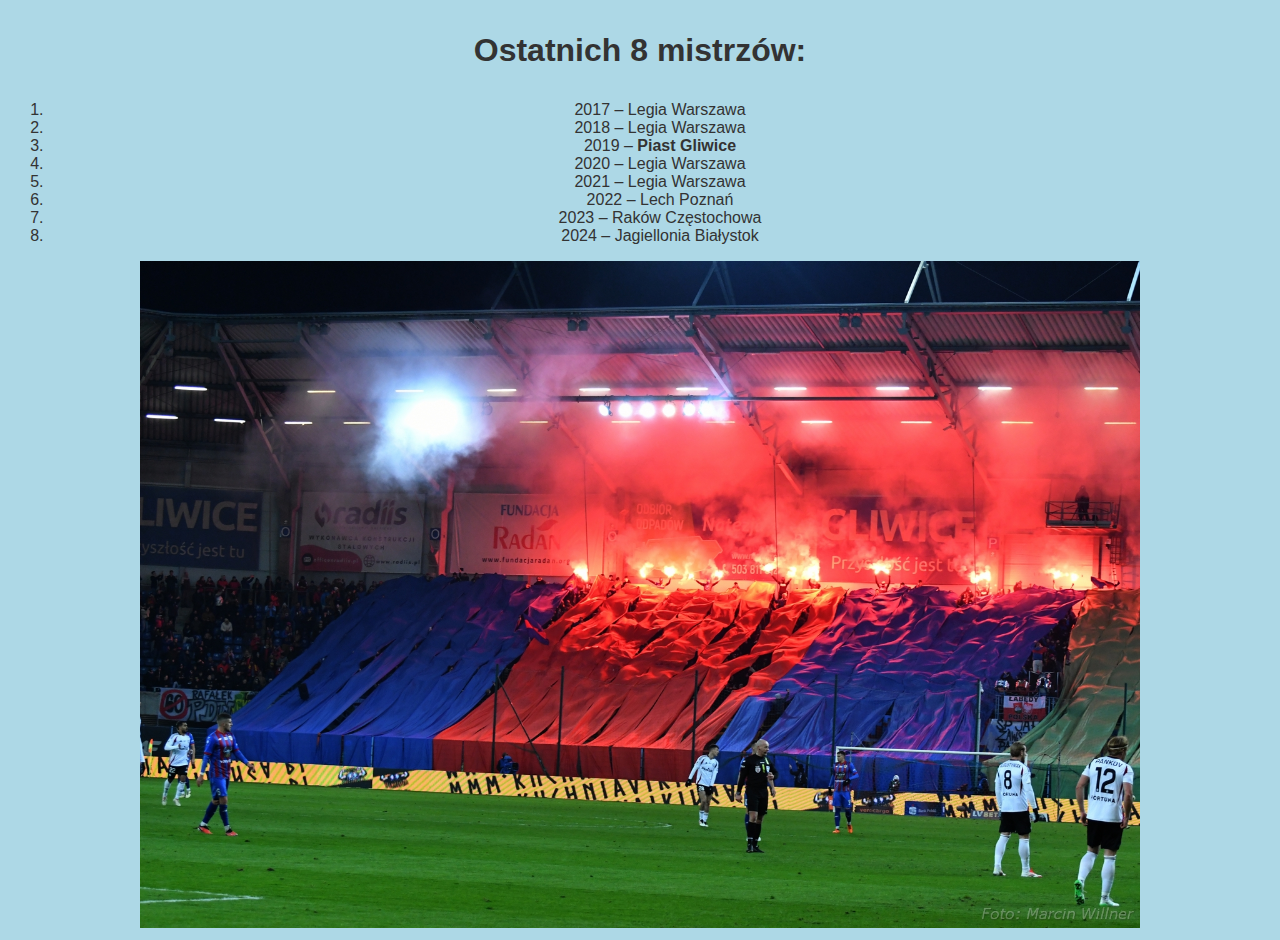
<file: 8last.html>
<!DOCTYPE html>
<html lang="pl">
<head>
    <meta name="viewport" content="width=device-width, initial-scale=1.0">
    <title>Strona z gradientem</title>
    <link rel="stylesheet" href="styles.css">
</head>
<body>
    <center>
        <h3>Ostatnich 8 mistrzów:</h3>
        <ol>
            <li>2017 – Legia Warszawa</li>
            <li>2018 – Legia Warszawa</li>
            <li>2019 – <b>Piast Gliwice</b></li>
            <li>2020 – Legia Warszawa</li>
            <li>2021 – Legia Warszawa</li>
            <li>2022 – Lech Poznań</li>
            <li>2023 – Raków Częstochowa</li>
            <li>2024 – Jagiellonia Białystok</li>
        </ol>
	<img src="obraz1.jpg" width="1000">
    </center>
</body>
</html>
</file>
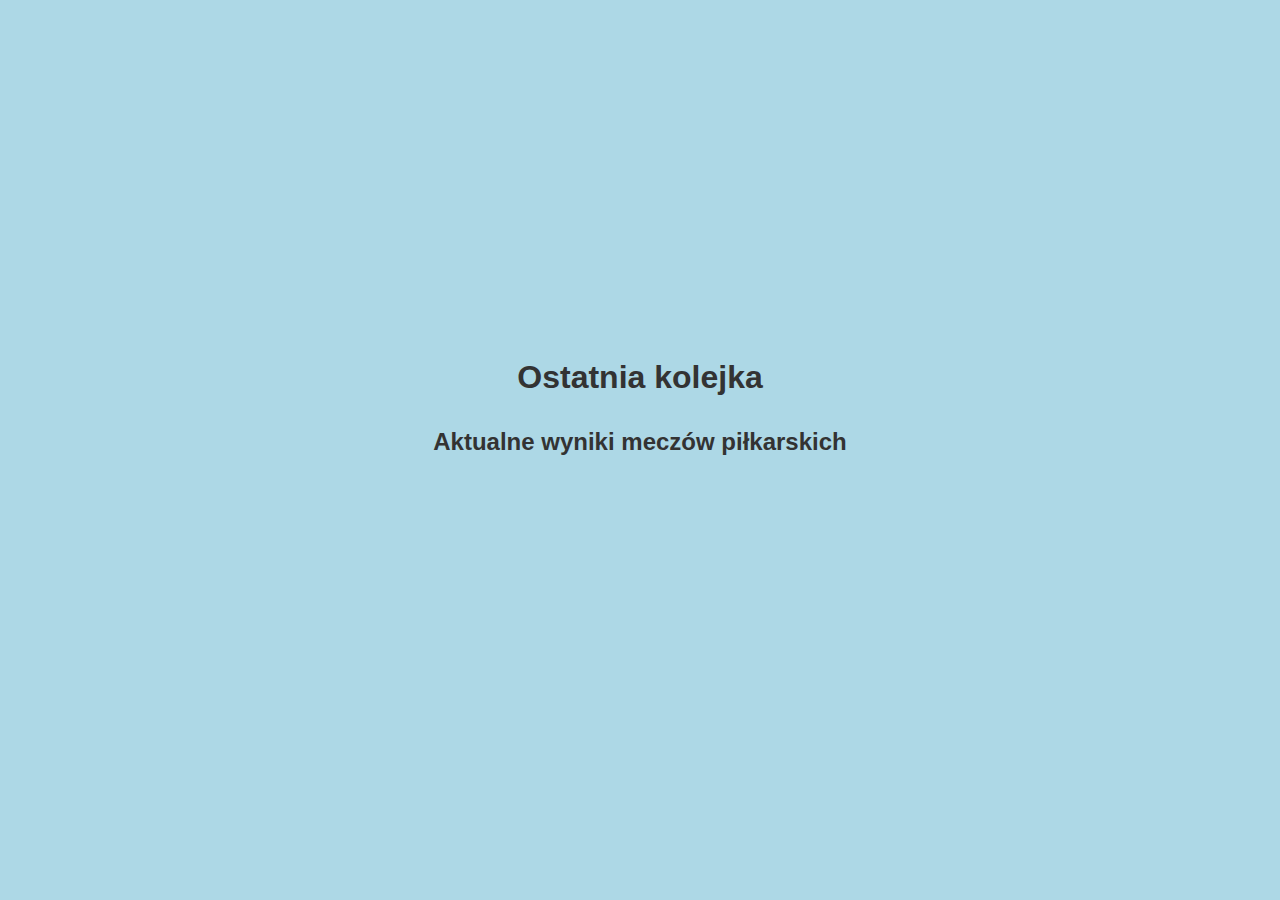
<file: filmik.html>
<!DOCTYPE html>
<html lang="pl">
<head>
    <script src="script.js"></script>
    <meta name="viewport" content="width=device-width, initial-scale=1.0">
    <title>Strona z gradientem</title>
    <link rel="stylesheet" href="styles.css">
</head>
<body>
<center>
<iframe width="560" height="315" src="https://www.youtube.com/embed/5ek-ADpGWEU?si=trnoBG3D2q9yRJq8" title="YouTube video player" frameborder="0" allow="accelerometer; autoplay; clipboard-write; encrypted-media; gyroscope; picture-in-picture; web-share" referrerpolicy="strict-origin-when-cross-origin" allowfullscreen></iframe>
<h3>Ostatnia kolejka</h3>

<div id="live-results">
    <h2>Aktualne wyniki meczów piłkarskich</h2>
    <ul id="results-list">
        <!-- Wyniki będą wyświetlane tutaj -->
    </ul>
</div>

</body>
</html>
</file>
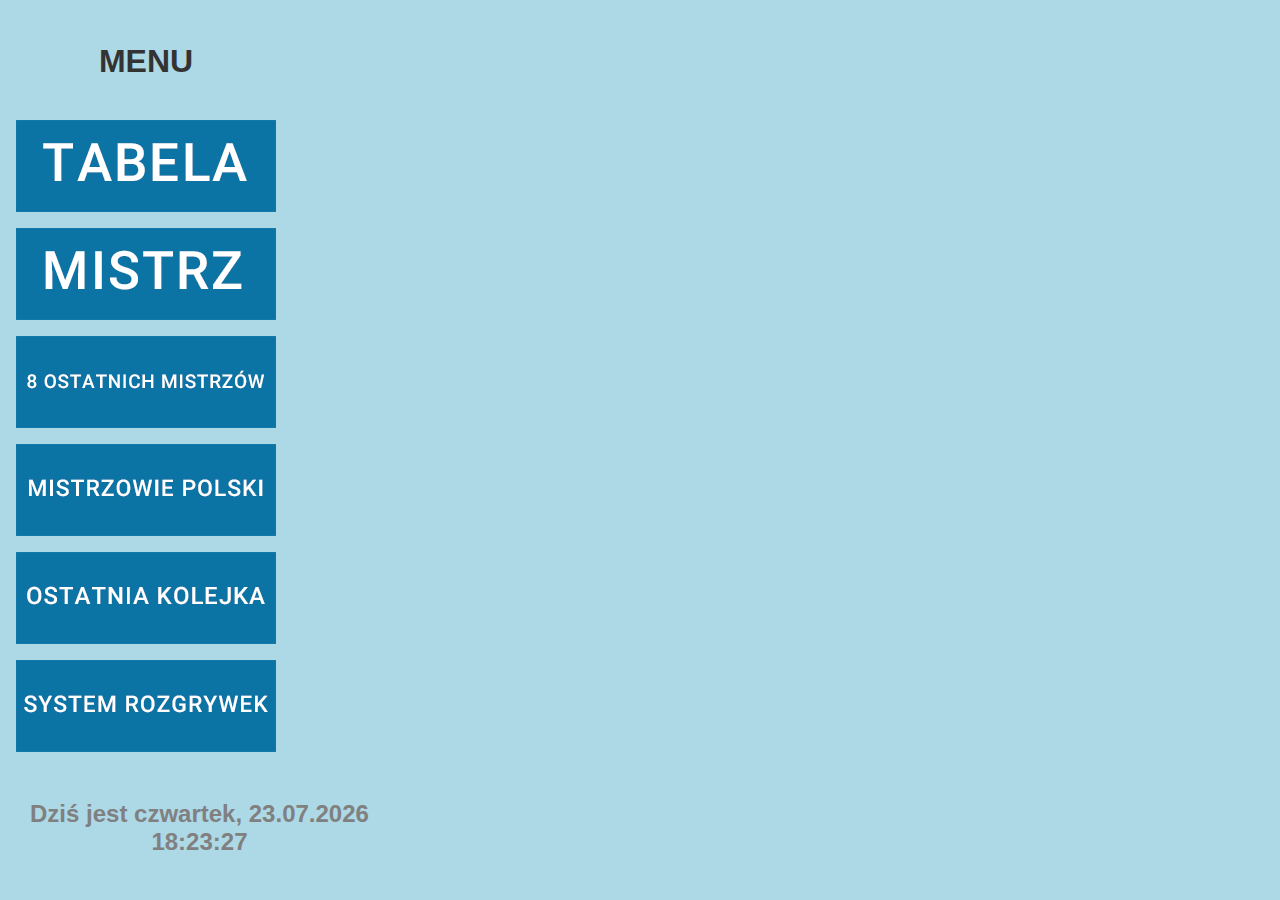
<file: frame1.html>
<!doctype html>
<html>
<head>
    <meta charset="utf-8">
    <meta name="description" content="Menu">
    <title>Ekstraklasa</title>
    <link rel="stylesheet" href="styles.css">
<META HTTP-EQUIV="Content-Type" CONTENT="text/html; charset=iso-8859-2">
<SCRIPT LANGUAGE= "JavaScript" type= "text/javascript">
function wyswietlDane()
{
  var data = new Date();
  var godziny = data.getHours();
  var minuty = data.getMinutes();
  var sekundy = data.getSeconds();
  var czas = godziny;
  czas += ((minuty < 10) ? ":0" : ":") + minuty;
  czas += ((sekundy < 10) ? ":0" : ":") + sekundy;
  var miesiac = data.getMonth() + 1;
  if (miesiac < 9){
    miesiac = "0" + miesiac;
  }
  var dzien = data.getDate();
  if (dzien < 9){
    dzien = "0" + dzien;
  }
  var rok = data.getYear();
  if (rok < 1000){
    rok = 2000 + rok - 100;
  }
  var dzisiaj = dzien + "." + miesiac + "." + rok;

  var dzienTygodnia = data.getDay();
  switch(dzienTygodnia){
    case 0: dzienTygodnia = "niedziela"; break;
    case 1: dzienTygodnia = "poniedziałek"; break;
    case 2: dzienTygodnia = "wtorek"; break;
    case 3: dzienTygodnia = "środa"; break;
    case 4: dzienTygodnia = "czwartek"; break;
    case 5: dzienTygodnia = "piątek"; break;
    case 6: dzienTygodnia = "sobota"; break;
  }

  var tekst = "Dziś jest " + dzienTygodnia + ", " + dzisiaj;
  tekst += "<BR>";
  tekst += czas;
  document.getElementById("dataLayer").innerHTML = tekst;
  timerID = setTimeout("wyswietlDane()",1000);
}
</SCRIPT>
</head>
<body onLoad="wyswietlDane()">
<table>
<tr>
<td id="naglowek">
<center>
<h3>MENU</h3>
</td>
</tr>
<tr>
<td><a href="tabela.html" target="podstrony"><img src="button1.1.png" onMouseOut="this.src='button1.1.png'" onMouseOver="this.src='button1.2.png'";
onClick="this.src='button1.2.png'"></a></span></td></tr>
<tr>
<td><a href="mistrz.html" target="podstrony"><img src="button2.1.png" onMouseOut="this.src='button2.1.png'" onMouseOver="this.src='button2.2.png'";
onClick="this.src='button2.2.png'"></a></span></td></tr>
<tr>
<td><a href="8last.html" target="podstrony"><img src="button3.1.png" onMouseOut="this.src='button3.1.png'" onMouseOver="this.src='button3.2.png'";
onClick="this.src='button3.2.png'"></a></span></td></tr>
<tr>
<td><a href="mistrzowie.html" target="podstrony"><img src="button4.1.png" onMouseOut="this.src='button4.1.png'" onMouseOver="this.src='button4.2.png'";
onClick="this.src='button4.2.png'"></a></span></td></tr>
<tr>
<td><a href="filmik.html" target="podstrony"><img src="button5.1.png" onMouseOut="this.src='button5.1.png'" onMouseOver="this.src='button5.2.png'";
onClick="this.src='button5.2.png'"></a></span></td></tr>
<tr>
<td><a href="system.html" target="podstrony"><img src="button6.1.png" onMouseOut="this.src='button6.1.png'" onMouseOver="this.src='button6.2.png'"
onClick="this.src='button6.2.png'"></a></span></td></tr>
</td>
</tr>
</table>
<center>
<DIV
  ID="dataLayer"
  STYLE="
    visibility: visible;
    color: grey;
    position: absolute;
    font-weight: bold;
    top: 800px;
    left: 30px;
font-size: 24px;
  "
>
</DIV>
</DIV>
</body>
</html>
</file>
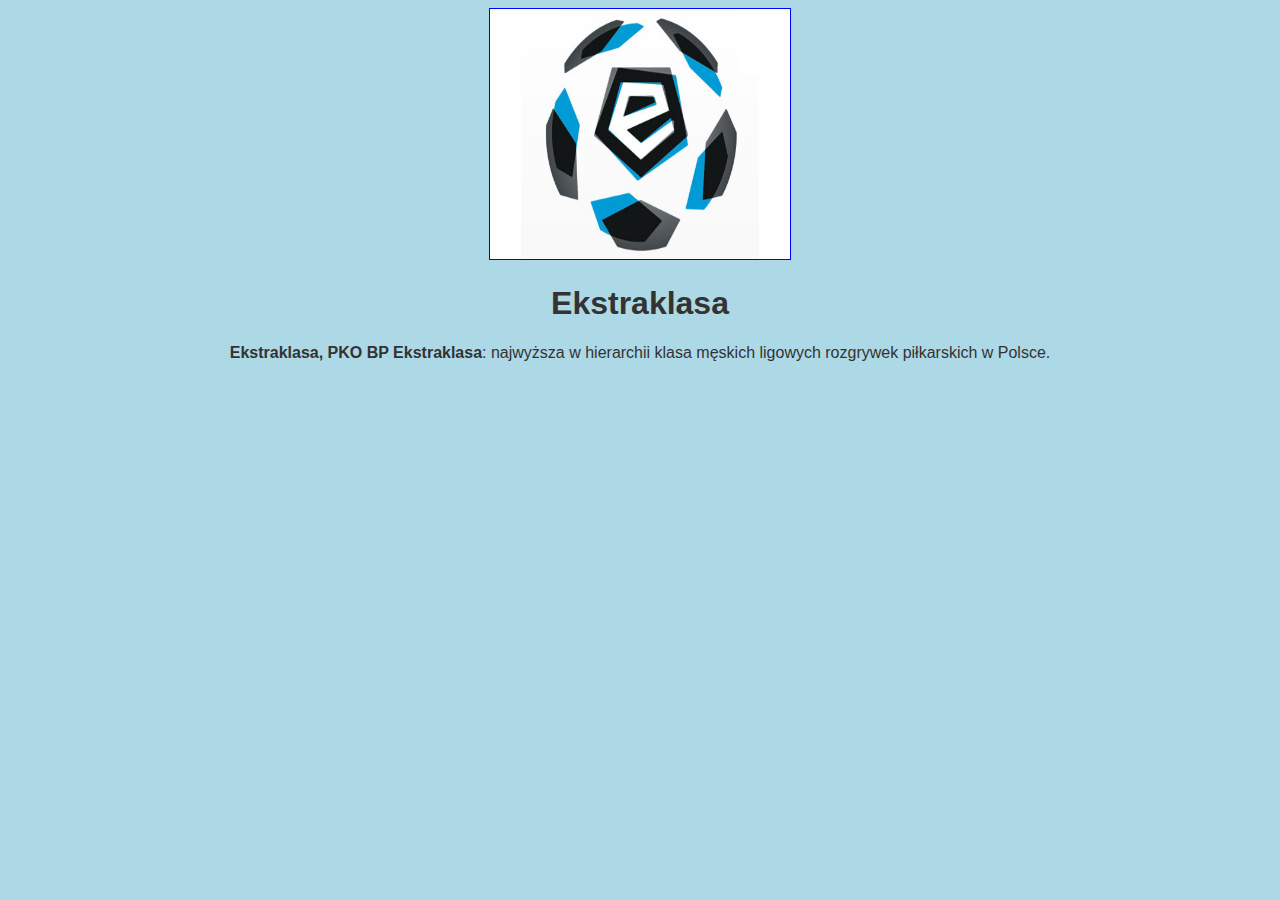
<file: frame2.html>
<!doctype html>
<html>
<head>
    <meta charset="utf-8">
    <meta name="description" content="">
    <title>My website</title>
    <style>
        body {
            background-color: lightblue;
            font-family: Arial, sans-serif;
            color: #333;
        }
    </style>
</head>
<body>
    <center>
        <img src="ekstraklasa_new.jpg" alt="Ekstraklasa" width="300" height="250" style="border: 1px solid blue;">
        <br>
        <h1>Ekstraklasa</h1>
        <p><b>Ekstraklasa, PKO BP Ekstraklasa</b>: najwyższa w hierarchii klasa męskich ligowych rozgrywek piłkarskich w Polsce.</p>
    </center>
</body>
</html>
</file>
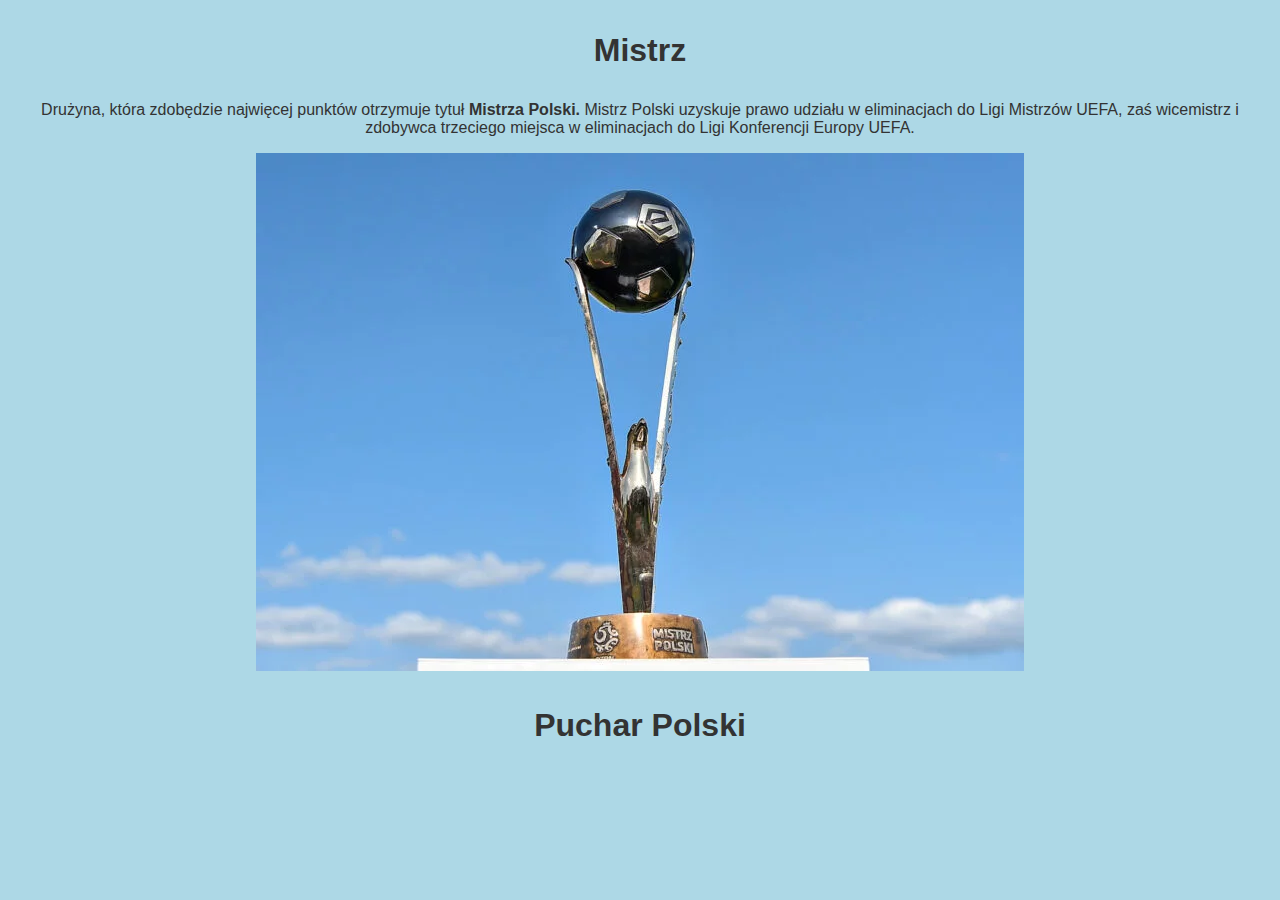
<file: mistrz.html>
<!DOCTYPE html>
<html lang="pl">
<head>
    <meta name="viewport" content="width=device-width, initial-scale=1.0">
    <title>Strona z gradientem</title>
    <link rel="stylesheet" href="styles.css">
</head>
<body>
    <center>
        <h1></h1>
        <h3>Mistrz</h3>
        <p>
            Drużyna, która zdobędzie najwięcej punktów otrzymuje tytuł <b>Mistrza Polski.</b>
            Mistrz Polski uzyskuje prawo udziału w eliminacjach do Ligi Mistrzów UEFA, 
            zaś wicemistrz i zdobywca trzeciego miejsca w eliminacjach do Ligi Konferencji Europy UEFA.
        </p>
        <img src="puchar.webp">
        <h3>Puchar Polski</h3>
    </center>
</body>
</html>
</file>
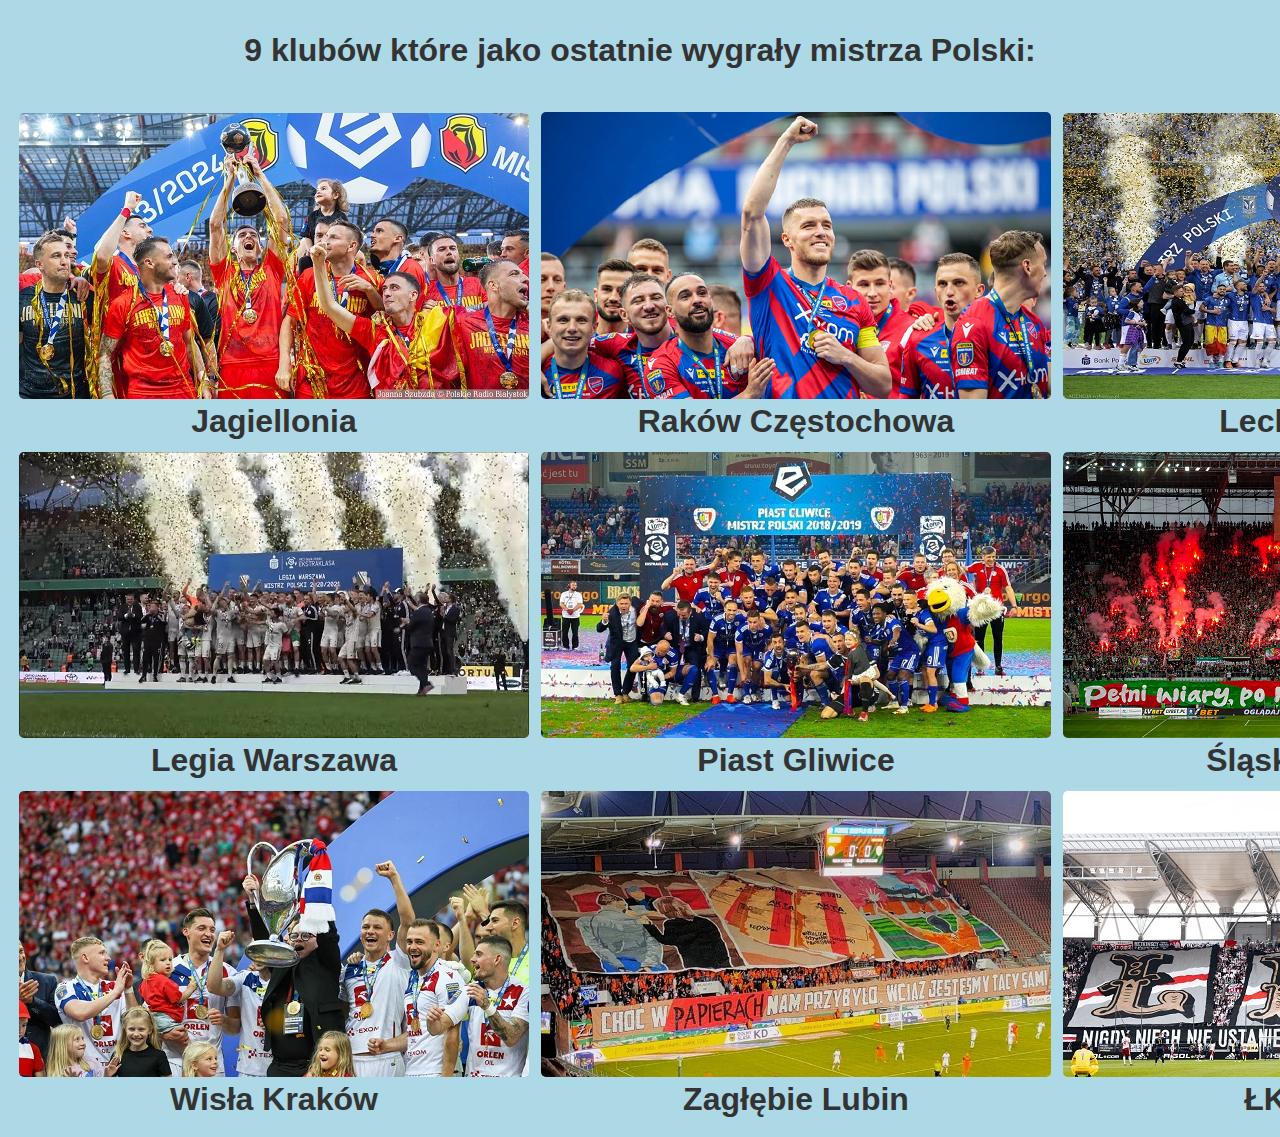
<file: mistrzowie.html>
<!DOCTYPE html>
<html lang="pl">
<head>
<script src="galeria.js"></script>
<link rel="stylesheet" href="styles.css">
    <meta name="viewport" content="width=device-width, initial-scale=1.0">
    <title>Strona z gradientem</title>
</head>
<body>
<center>
<h3>9 klubów które jako ostatnie wygrały mistrza Polski:</h3>

<script>
var galeria = new Galeria('galeria', new Array(
new Array('zdjecia/jagielloniamini.jpg', 'zdjecia/jagiellonia.jpg', 'Jagiellonia', '2024'),
new Array('zdjecia/rakowmini.jpg', 'zdjecia/rakow.jpg', 'Raków Częstochowa', '2023'),
new Array('zdjecia/lechmini.jpg', 'zdjecia/lech.jpg', 'Lech Poznań', '2022'),
new Array('zdjecia/legiamini.jpg', 'zdjecia/legia.jpg', 'Legia Warszawa', '2021'),
new Array('zdjecia/piastmini.jpg', 'zdjecia/piast.jpg', 'Piast Gliwice', '2019'),
new Array('zdjecia/slaskmini.jpg', 'zdjecia/slask.jpg', 'Śląsk Wrocław', '2012'),
new Array('zdjecia/wislamini.jpg', 'zdjecia/wisla.jpg', 'Wisła Kraków', '2009'),
new Array('zdjecia/zaglebiemini.jpg', 'zdjecia/zaglebie.jpg', 'Zagłębie Lubin', '2007'),
new Array('zdjecia/lksmini.jpg', 'zdjecia/lks.jpg', 'ŁKS Łódź', '1998')
));
</script>
</body>
</html>
</file>
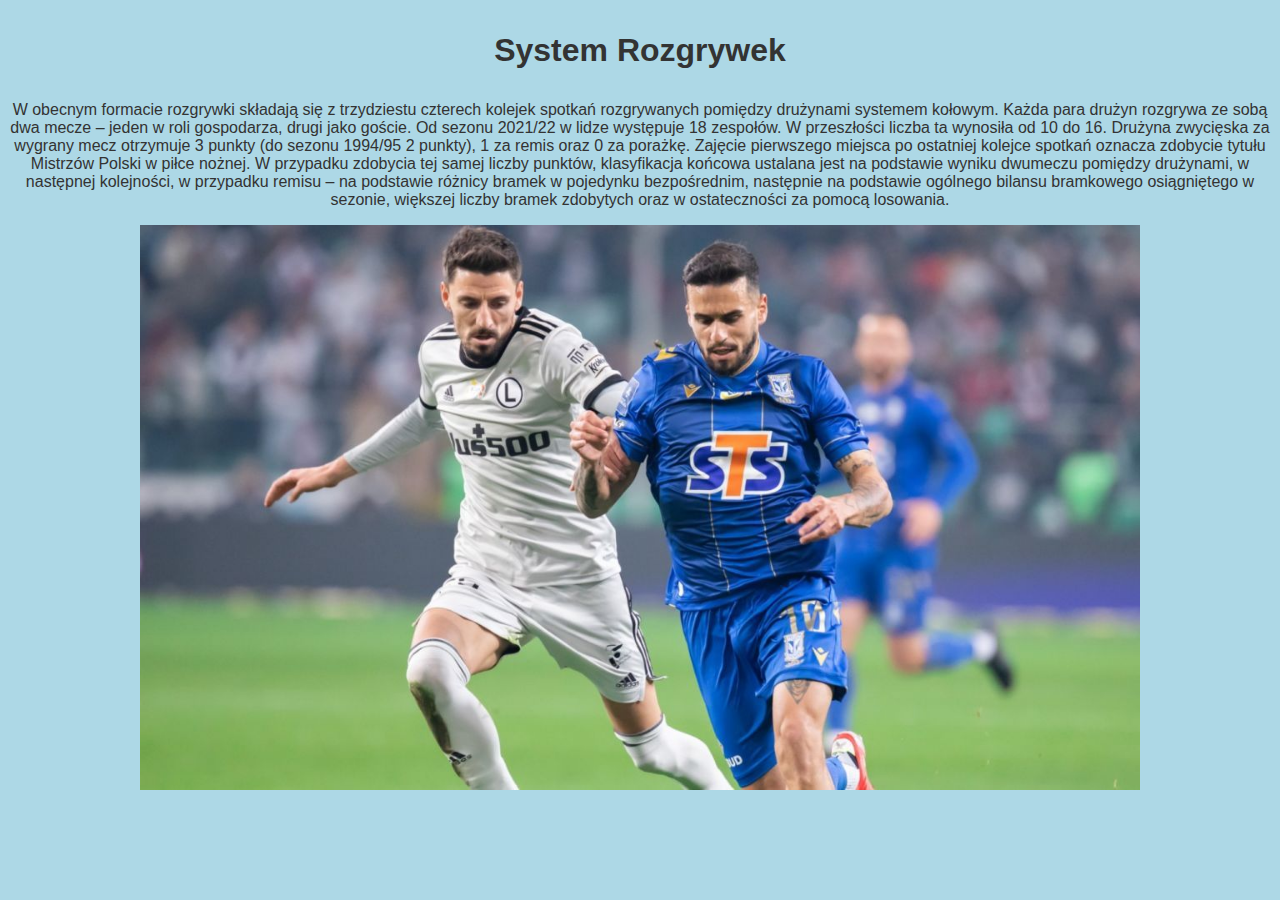
<file: system.html>
<!DOCTYPE html>
<html lang="pl">
<head>
    <meta name="viewport" content="width=device-width, initial-scale=1.0">
    <title>Strona z gradientem</title>
    <link rel="stylesheet" href="styles.css">
</head>
<body>
<center>
<h3>System Rozgrywek</h3>
        <p>
            W obecnym formacie rozgrywki składają się z trzydziestu czterech kolejek spotkań rozgrywanych pomiędzy drużynami systemem kołowym. Każda para drużyn rozgrywa ze sobą dwa mecze – jeden w roli gospodarza, drugi jako goście. Od sezonu 2021/22 w lidze występuje 18 zespołów. W przeszłości liczba ta wynosiła od 10 do 16. Drużyna zwycięska za wygrany mecz otrzymuje 3 punkty (do sezonu 1994/95 2 punkty), 1 za remis oraz 0 za porażkę.
            Zajęcie pierwszego miejsca po ostatniej kolejce spotkań oznacza zdobycie tytułu Mistrzów Polski w piłce nożnej.
            W przypadku zdobycia tej samej liczby punktów, klasyfikacja końcowa ustalana jest na podstawie wyniku dwumeczu pomiędzy drużynami, w następnej kolejności, w przypadku remisu – na podstawie różnicy bramek w pojedynku bezpośrednim, następnie na podstawie ogólnego bilansu bramkowego osiągniętego w sezonie, większej liczby bramek zdobytych oraz w ostateczności za pomocą losowania.
        </p>
	<img src="obraz2.jpg" width="1000">
</body>
</html>
</file>
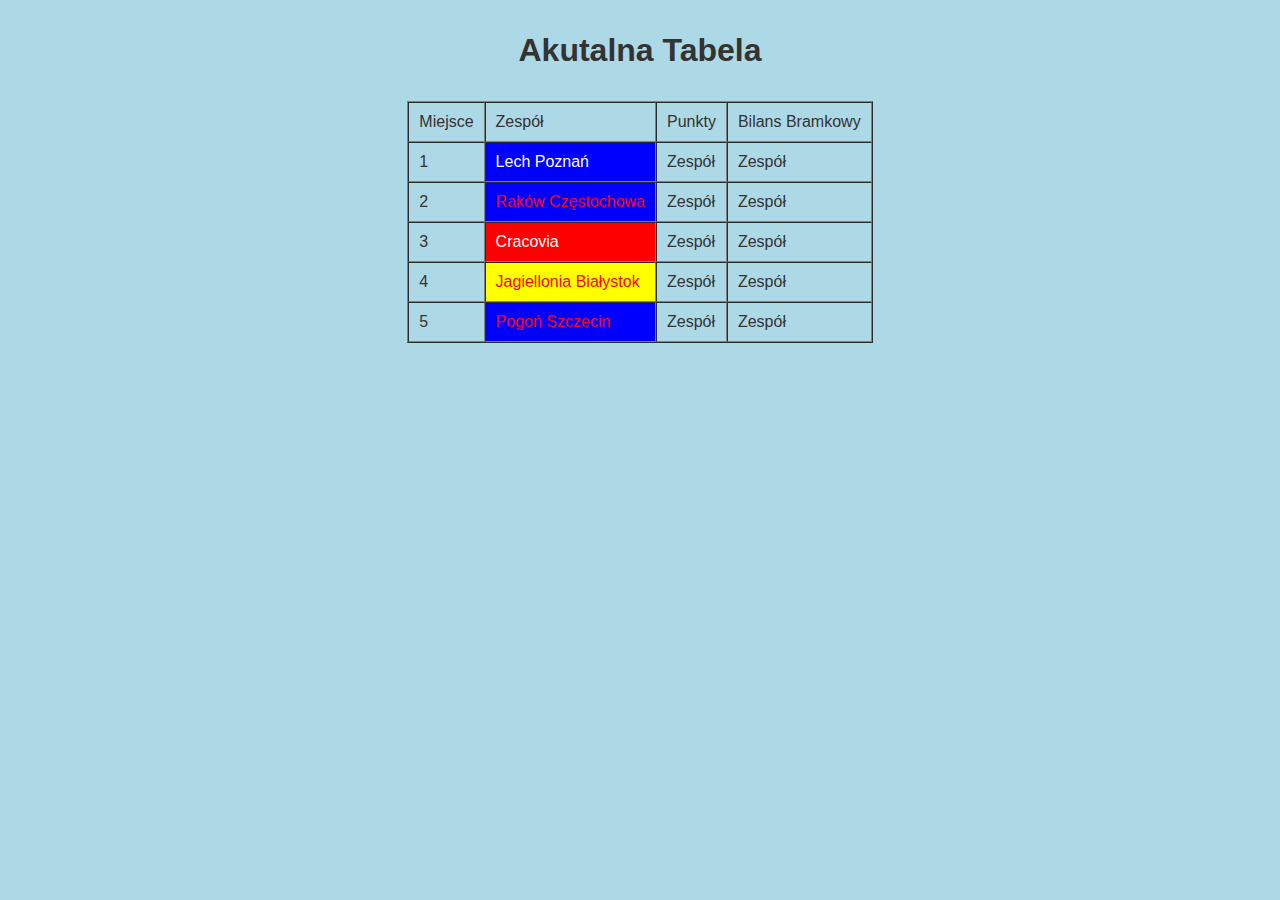
<file: tabela.html>
<!DOCTYPE html>
<html lang="pl">
<head>
    <meta name="viewport" content="width=device-width, initial-scale=1.0">
    <title>Strona z gradientem</title>
    <link rel="stylesheet" href="styles.css">
</head>
<body>
<center>
<h3>Akutalna Tabela</h3>
        <table align="center" class="center" border="1" cellpadding="10" cellspacing="0">
            <tr>
                <td>Miejsce</td>
                <td>Zespół</td>
                <td>Punkty</td>
                <td>Bilans Bramkowy</td>
            </tr>
            <tr>
                <td>1</td>
                <td bgcolor="blue" style="color: white;">Lech Poznań</td>
                <td>Zespół</td>
                <td>Zespół</td>
            </tr>
            <tr>
                <td>2</td>
                <td bgcolor="blue" style="color:red;">Raków Częstochowa</td>
                <td>Zespół</td>
                <td>Zespół</td>
            </tr>
            <tr>
                <td>3</td>
                <td bgcolor="red" style="color: white;">Cracovia</td>
                <td>Zespół</td>
                <td>Zespół</td>
            </tr>
            <tr>
                <td>4</td>
                <td bgcolor="yellow" style="color: red;">Jagiellonia Białystok</td>
                <td>Zespół</td>
                <td>Zespół</td>
            </tr>
            <tr>
                <td>5</td>
                <td bgcolor="blue" style="color:red;">Pogoń Szczecin</td>
                <td>Zespół</td>
                <td>Zespół</td>
            </tr>
        </table>
</body>
</html>
</file>
<file: styles.css>
body {
    background-color: lightblue;
    font-family: Arial, sans-serif;
    color: #333;
}

h1 {
    font-size: 3em;
}

h3 {
    font-size: 2em;
}

.galeria table {
    width: 100%;
    border-spacing: 10px;
}

.galeria td div{
    text-align: center;
	font-size: 2em;
	color: #333;
	font-weight: bold;
	transition: color 0.3s ease;
}

.galeria img {
    width: 510px;
    height: auto;
    border-radius: 5px;
}

.galeria img:hover {
    transform: scale(1.1);
    box-shadow: 0 10px 30px rgba(0, 0, 0, 0.2);
}

.galeria td:hover div {
    color: #ff6600;
}
</file>
